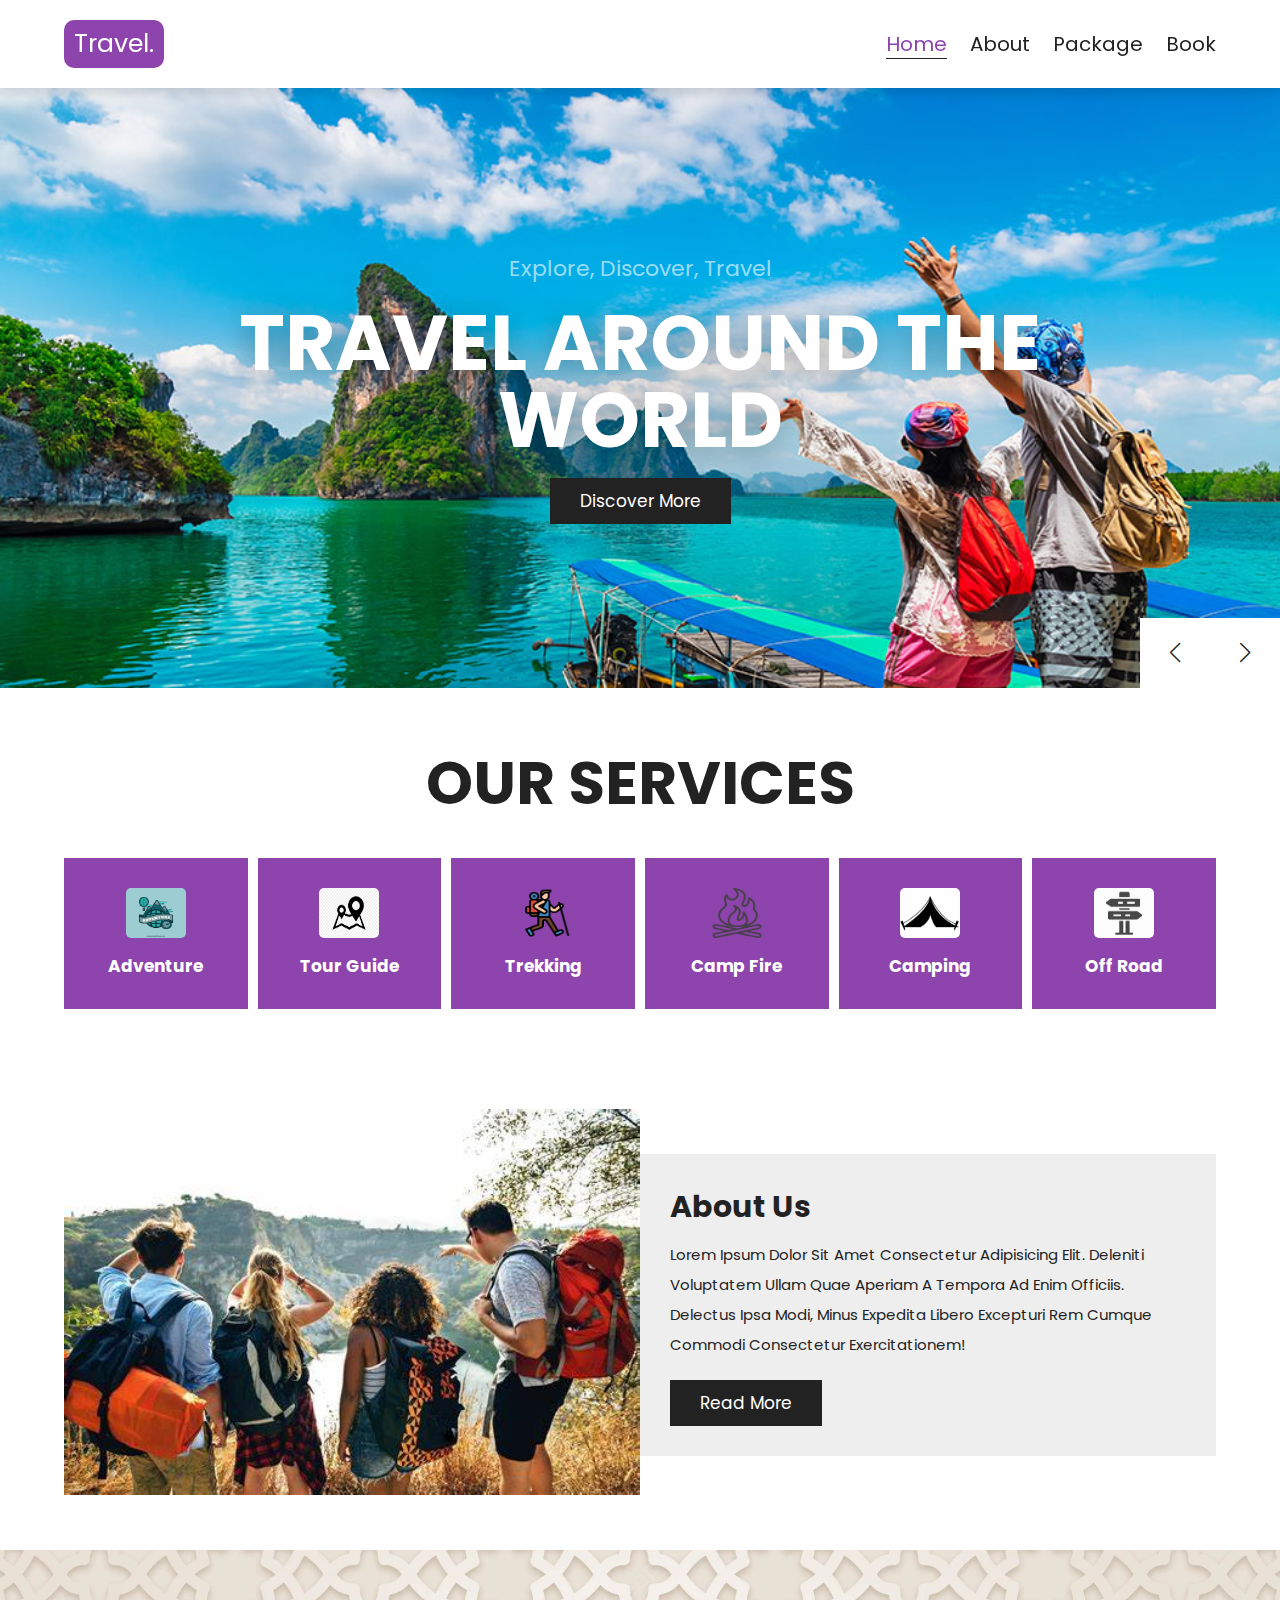
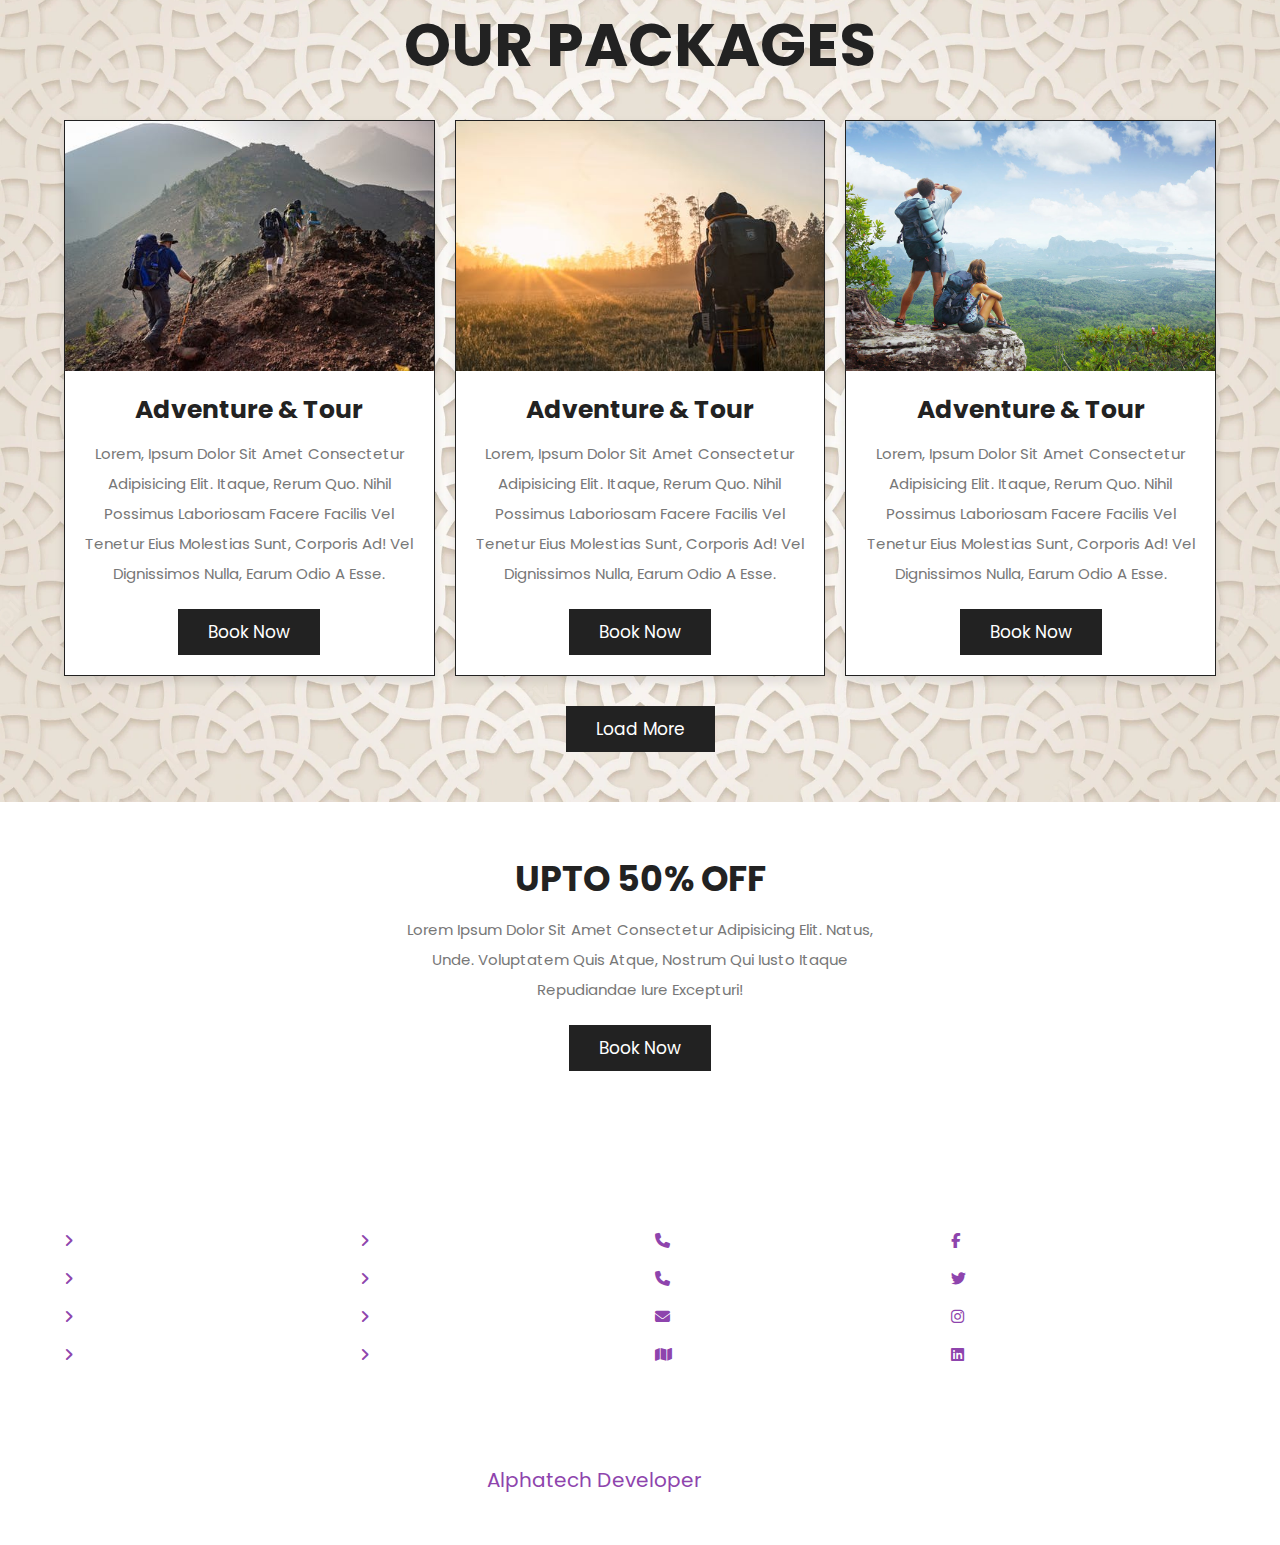
<file: index.html>
<!DOCTYPE html>
<html lang="en">
<head>
    <meta charset="UTF-8">
    <meta http-equiv="X-UA-Compatible" content="IE=edge">
    <meta name="viewport" content="width=device-width, initial-scale=1.0">
    <title>Home</title>

    <!-- font awesome cdn link -->

    <link rel="stylesheet" href="https://cdnjs.cloudflare.com/ajax/libs/font-awesome/6.2.0/css/all.min.css">

    <!-- custom css file link -->
    <link rel="stylesheet" href="style.css">

    <!-- swiper css link -->
    <link rel="stylesheet" href="https://cdn.jsdelivr.net/npm/swiper@8/swiper-bundle.min.css" />

</head>
<body>
    <!-- header section start -->

    <section class="header">
        <a href="index.html" class="logo">travel.</a>

        <nav class="navbar">
            <a href="index.html" class="point">home</a>
            <a href="about.html">about</a>
            <a href="package.html">package</a>
            <a href="book.html">book</a>
        </nav>

        <div id="menu-btn" class="fas fa-bars"></div>
    </section>

    <!-- header section end -->
<!-- home section starts -->


<section class="home">
    <div class="swiper home-slider">
        <div class="swiper-wrapper">
            <div class="swiper-slide slide" style="background: url(images/tworld.jpg) no-repeat">
                <div class="content">
                    <span>explore, discover, travel</span>
                    <h3>travel around the world</h3>
                    <a href="package.html" class="btn">discover more</a>
                </div>
            </div>
            <div class="swiper-slide slide" style="background: url(images/R4.jfif) no-repeat">
                <div class="content">
                    <span>explore, discover, travel</span>
                    <h3>discover the new places</h3>
                    <a href="package.html" class="btn">discover more</a>
                </div>
            </div>
            <div class="swiper-slide slide" style="background: url(images/makeworld3.jpg) no-repeat">
                <div class="content">
                    <span>explore, discover, travel</span>
                    <h3>make your tour worldwide</h3>
                    <a href="package.html" class="btn">discover more</a>
                </div>
            </div>
        </div>

        <div class="swiper-button-next"></div>
      <div class="swiper-button-prev"></div>
    </div>
</section>
<!-- home section ends -->

<!-- services section starts -->

<section class="services">

<h1 class="heading-title"> our services </h1>

<div class="box-container">
    <div class="box">
        <img src="images/adventure-icon.webp" alt="">
        <h3>adventure</h3>
    </div>
    <div class="box">
        <img src="images/R.png" alt="">
        <h3>tour guide</h3>
    </div>
    <div class="box">
        <img src="images/3489972.png" alt="">
        <h3>trekking</h3>
    </div>
    <div class="box">
        <img src="images/R1.png" alt="">
        <h3>camp fire</h3>
    </div>
    <div class="box">
        <img src="images/OIP1.jfif" alt="">
        <h3>camping</h3>
    </div>
    <div class="box">
        <img src="images/OIP.jfif" alt="">
        <h3>off road</h3>
    </div>
</div>
</section>

<!-- services section ends -->

<!-- home about section starts -->

<section class="home-about">
    <div class="image">
        <img src="images/OIP7.jfif" alt="">
    </div>
    <div class="content">
        <h3>About Us</h3>
        <p>Lorem ipsum dolor sit amet consectetur adipisicing elit. Deleniti voluptatem ullam quae aperiam a tempora ad enim officiis. Delectus ipsa modi, minus expedita libero excepturi rem cumque commodi consectetur exercitationem!</p>
        <a href="about.html" class="btn">read more</a>
    </div>
</section>


<!-- home about section ends -->


<!-- home packages section starts -->



<section class="home-packages">

    <h1 class="heading-title"> our packages </h1>

    <div class="box-container">

        <div class="box">
            <div class="image">
                <img src="images/R2.jfif" alt="">
            </div>
            <div class="content">
                <h3>adventure & tour</h3>
                <p>Lorem, ipsum dolor sit amet consectetur adipisicing elit. Itaque, rerum quo. Nihil possimus laboriosam facere facilis vel tenetur eius molestias sunt, corporis ad! Vel dignissimos nulla, earum odio a esse.</p>
                <a href="book.html" class="btn">book now</a>
            </div>
        </div>

        <div class="box">
            <div class="image">
                <img src="images/adv.jpeg" alt="">
            </div>
            <div class="content">
                <h3>adventure & tour</h3>
                <p>Lorem, ipsum dolor sit amet consectetur adipisicing elit. Itaque, rerum quo. Nihil possimus laboriosam facere facilis vel tenetur eius molestias sunt, corporis ad! Vel dignissimos nulla, earum odio a esse.</p>
                <a href="book.html" class="btn">book now</a>
            </div>
        </div>

        <div class="box">
            <div class="image">
                <img src="images/sky.jfif" alt="">
            </div>
            <div class="content">
                <h3>adventure & tour</h3>
                <p>Lorem, ipsum dolor sit amet consectetur adipisicing elit. Itaque, rerum quo. Nihil possimus laboriosam facere facilis vel tenetur eius molestias sunt, corporis ad! Vel dignissimos nulla, earum odio a esse.</p>
                <a href="book.html" class="btn">book now</a>
            </div>
        </div>
    </div>
    <div class="load-more"><a href="package.html" class="btn">load more</a></div>
</section>
<!-- home packages section ends -->

<!-- home offer section starts -->

<section class="home-offer">
    <div class="content">
        <h3>Upto 50% off</h3>
        <p>Lorem ipsum dolor sit amet consectetur adipisicing elit. Natus, unde. Voluptatem quis atque, nostrum qui iusto itaque repudiandae iure excepturi!</p>
        <a href="book.html" class="btn">book now</a>
    </div>
</section>
<!-- home offer section ends -->
















<!-- footer section start -->

    <section class="footer">
        <div class="box-container">
            <div class="box">
                    <h3>quick links</h3>
                <a href="index.html"> <i class="fas fa-angle-right"></i> home</a>
                <a href="about.html"> <i class="fas fa-angle-right"></i> about</a>
                <a href="package.html"> <i class="fas fa-angle-right"></i> package</a>
                <a href="book.html"> <i class="fas fa-angle-right"></i> book</a>
                </div>
                <div class="box">
                    <h3>extra links</h3>
                <a href="#"> <i class="fas fa-angle-right"></i> ask questions</a>
                <a href="#"> <i class="fas fa-angle-right"></i> about Us</a>
                <a href="#"> <i class="fas fa-angle-right"></i> privacy policy</a>
                <a href="#"> <i class="fas fa-angle-right"></i> terms of use</a>
                </div>
                <div class="box">
                <h3>contact info</h3>
                <a href="#"> <i class="fas fa-phone"></i> +234-704-846-6805</a>
                <a href="#"> <i class="fas fa-phone"></i> +234-816-351-5001</a>
                <a href="#"> <i class="fas fa-envelope"></i> imamzyat17@gmail.com</a>
                <a href="#"> <i class="fas fa-map"></i> 3, Alafia street, Badagry, Lagos state, Nigeria.</a>
                </div>
                <div class="box">
                <h3>follow Us</h3>
                <a href="#"> <i class="fab fa-facebook-f"></i> facebook</a>
                <a href="#"> <i class="fab fa-twitter"></i> twitter</a>
                <a href="#"> <i class="fab fa-instagram"></i> instagram</a>
                <a href="#"> <i class="fab fa-linkedin"></i> linkedin</a>
                </div>
            </div>
        </div>



    <div class="credit">
        created by <span>Alphatech Developer</span> | all rights reserved!
    </div>

    </section>

<!-- footer section end -->



<!-- swiper js link -->
<script src="https://cdn.jsdelivr.net/npm/swiper@8/swiper-bundle.min.js"></script>

<!-- custom js file link -->

<script src="script.js"></script>




</body>
</html>
</file>
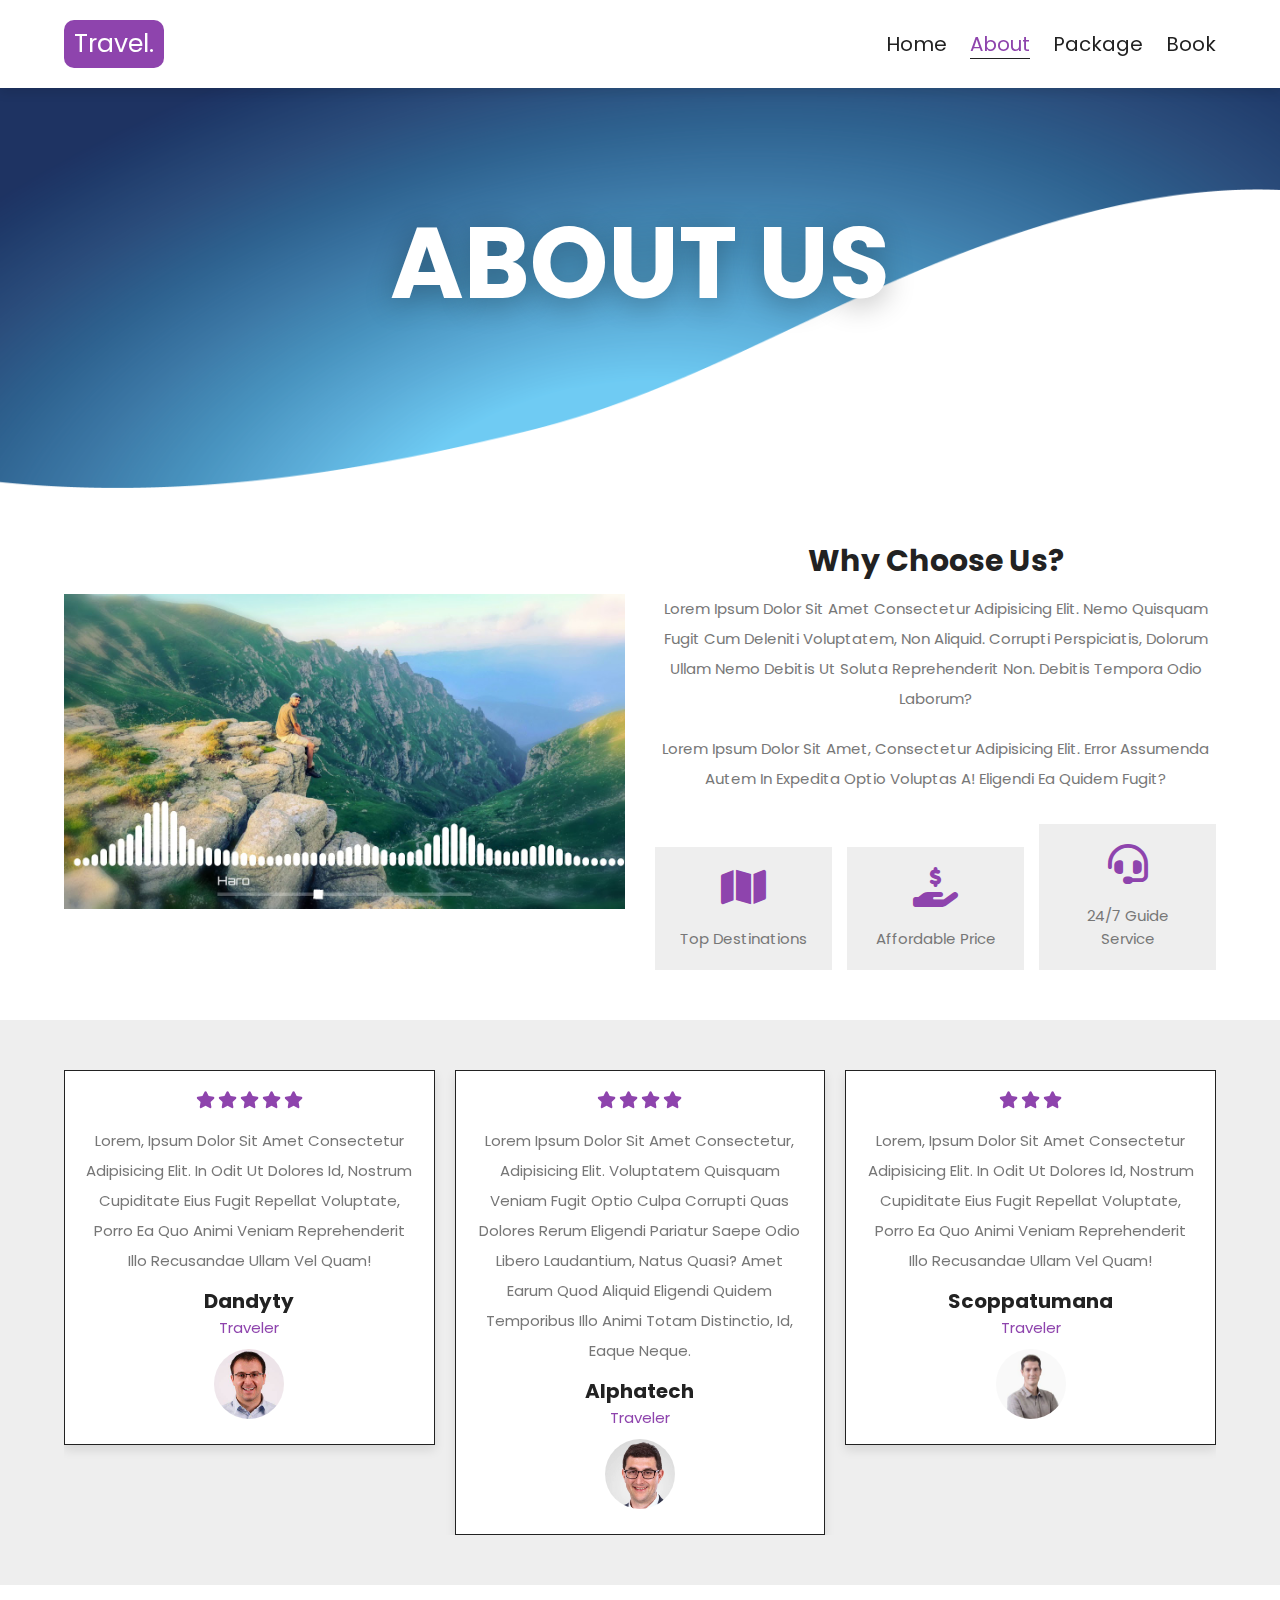
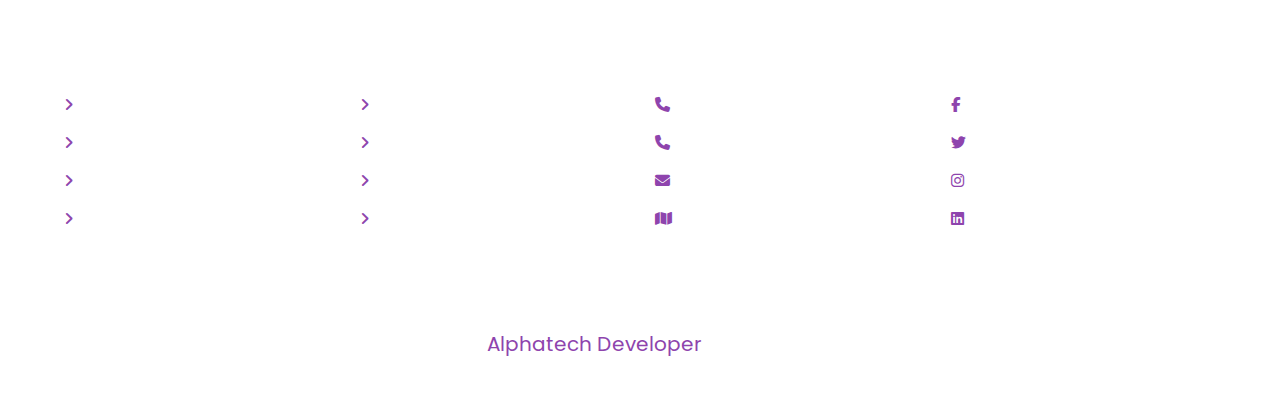
<file: about.html>
<!DOCTYPE html>
<html lang="en">
<head>
    <meta charset="UTF-8">
    <meta http-equiv="X-UA-Compatible" content="IE=edge">
    <meta name="viewport" content="width=device-width, initial-scale=1.0">
    <title>About</title>

    <!-- font awesome cdn link -->

    <link rel="stylesheet" href="https://cdnjs.cloudflare.com/ajax/libs/font-awesome/6.2.0/css/all.min.css">

    <!-- custom css file link -->
    <link rel="stylesheet" href="style.css">

    <!-- swiper css link -->
    <link rel="stylesheet" href="https://cdn.jsdelivr.net/npm/swiper@8/swiper-bundle.min.css" />
    <link rel="stylesheet" href="https://cdn.jsdelivr.net/npm/swiper/swiper-bundle.min.css"/>

</head>
<body>
    <!-- header section start -->

    <section class="header">
        <a href="index.html" class="logo">travel.</a>

        <nav class="navbar">
            <a href="index.html">home</a>
            <a href="about.html" class="point">about</a>
            <a href="package.html">package</a>
            <a href="book.html">book</a>
        </nav>

        <div id="menu-btn" class="fas fa-bars"></div>
    </section>

    <!-- header section end -->

    <div class="heading" style="background: url(images/heading-bg.png)" no-repeat">
        <h1>about Us</h1>
    </div>

<!-- about section starts -->

<section class="about">

<div class="image">
    <img src="images/maxresdefault.jpg" alt="">
</div>

<div class="content">
    <h3>why choose us?</h3>
    <p>Lorem ipsum dolor sit amet consectetur adipisicing elit. Nemo quisquam fugit cum deleniti voluptatem, non aliquid. Corrupti perspiciatis, dolorum ullam nemo debitis ut soluta reprehenderit non. Debitis tempora odio laborum?</p>
    <p>Lorem ipsum dolor sit amet, consectetur adipisicing elit. Error assumenda autem in expedita optio voluptas a! Eligendi ea quidem fugit?</p>
    <div class="icons-container">
        <div class="icons">
            <i class="fas fa-map"></i>
            <span>top destinations</span>
        </div>
        <div class="icons">
            <i class="fas fa-hand-holding-usd"></i>
            <span>affordable price</span>
        </div>
        <div class="icons">
            <i class="fas fa-headset"></i>
            <span>24/7 guide service</span>
        </div>
    </div>
</div>
</section>

<!-- about section ends -->

<!-- review section starts -->

<section class="reviews">
    <div class="swiper reviews-slider">
        <div class="swiper-wrapper">
            <div class="swiper-slide slide">
                <div class="stars">
                    <i class="fas fa-star"></i>
                    <i class="fas fa-star"></i>
                    <i class="fas fa-star"></i>
                    <i class="fas fa-star"></i>
                    <i class="fas fa-star"></i>
                </div>
                <p>Lorem, ipsum dolor sit amet consectetur adipisicing elit. In odit ut dolores id, nostrum cupiditate eius fugit repellat voluptate, porro ea quo animi veniam reprehenderit illo recusandae ullam vel quam!</p>
                <h3>Dandyty</h3>
                <span>traveler</span>
                <img src="images/OIP5.jfif" alt="">
            </div>

            <div class="swiper-slide slide">
                <div class="stars">
                    <i class="fas fa-star"></i>
                    <i class="fas fa-star"></i>
                    <i class="fas fa-star"></i>
                    <i class="fas fa-star"></i>
                </div>
                <p>Lorem ipsum dolor sit amet consectetur, adipisicing elit. Voluptatem quisquam veniam fugit optio culpa corrupti quas dolores rerum eligendi pariatur saepe odio libero laudantium, natus quasi? Amet earum quod aliquid eligendi quidem temporibus illo animi totam distinctio, id, eaque neque.</p>
                <h3>Alphatech</h3>
                <span>traveler</span>
                <img src="images/OIP6.jfif" alt="">
            </div>

            <div class="swiper-slide slide">
                <div class="stars">
                    <i class="fas fa-star"></i>
                    <i class="fas fa-star"></i>
                    <i class="fas fa-star"></i>
                </div>
                <p>Lorem, ipsum dolor sit amet consectetur adipisicing elit. In odit ut dolores id, nostrum cupiditate eius fugit repellat voluptate, porro ea quo animi veniam reprehenderit illo recusandae ullam vel quam!</p>
                <h3>Scoppatumana</h3>
                <span>traveler</span>
                <img src="images/OIP4.jfif" alt="">
            </div>

            <div class="swiper-slide slide">
                <div class="stars">
                    <i class="fas fa-star"></i>
                    <i class="fas fa-star"></i>
                    <i class="fas fa-star"></i>
                    <i class="fas fa-star"></i>
                    <i class="fas fa-star"></i>
                </div>
                <p>Lorem ipsum dolor sit amet consectetur adipisicing elit. Veritatis omnis voluptatibus cum quibusdam harum itaque consequuntur libero velit autem excepturi?</p>
                <h3>Pepels</h3>
                <span>traveler</span>
                <img src="images/RP.png" alt="">
            </div>

            <div class="swiper-slide slide">
                <div class="stars">
                    <i class="fas fa-star"></i>
                    <i class="fas fa-star"></i>
                    <i class="fas fa-star"></i>
                    <i class="fas fa-star"></i>
                </div>
                <p>Lorem, ipsum dolor sit amet consectetur adipisicing elit. In odit ut dolores id, nostrum cupiditate eius fugit repellat voluptate, porro ea quo animi veniam reprehenderit illo recusandae ullam vel quam!</p>
                <h3>TOOBAHD</h3>
                <span>traveler</span>
                <img src="images/RS.jpg" alt="">
            </div>

            <div class="swiper-slide slide">
                <div class="stars">
                    <i class="fas fa-star"></i>
                    <i class="fas fa-star"></i>
                    <i class="fas fa-star"></i>
                    <i class="fas fa-star"></i>
                </div>
                <p>Lorem ipsum dolor sit amet consectetur adipisicing elit. Inventore rem similique ea quidem excepturi, cumque veritatis neque necessitatibus debitis nobis?</p>
                <h3>Bhieniy</h3>
                <span>traveler</span>
                <img src="images/R9.jfif" alt="">
            </div>
        </div>
    </div>
</section>

<!-- review section ends -->

















<!-- footer section start -->

    <section class="footer">
        <div class="box-container">
            <div class="box">
                    <h3>quick links</h3>
                <a href="index.html"> <i class="fas fa-angle-right"></i> home</a>
                <a href="about.html"> <i class="fas fa-angle-right"></i> about</a>
                <a href="package.html"> <i class="fas fa-angle-right"></i> package</a>
                <a href="book.html"> <i class="fas fa-angle-right"></i> book</a>
                </div>
                <div class="box">
                    <h3>extra links</h3>
                <a href="#"> <i class="fas fa-angle-right"></i> ask questions</a>
                <a href="#"> <i class="fas fa-angle-right"></i> about Us</a>
                <a href="#"> <i class="fas fa-angle-right"></i> privacy policy</a>
                <a href="#"> <i class="fas fa-angle-right"></i> terms of use</a>
                </div>
                <div class="box">
                <h3>contact info</h3>
                <a href="#"> <i class="fas fa-phone"></i> +234-704-846-6805</a>
                <a href="#"> <i class="fas fa-phone"></i> +234-816-351-5001</a>
                <a href="#"> <i class="fas fa-envelope"></i> imamzyat17@gmail.com</a>
                <a href="#"> <i class="fas fa-map"></i> 3, Alafia street, Badagry, Lagos state, Nigeria.</a>
                </div>
                <div class="box">
                <h3>follow Us</h3>
                <a href="#"> <i class="fab fa-facebook-f"></i> facebook</a>
                <a href="#"> <i class="fab fa-twitter"></i> twitter</a>
                <a href="#"> <i class="fab fa-instagram"></i> instagram</a>
                <a href="#"> <i class="fab fa-linkedin"></i> linkedin</a>
                </div>
            </div>
        </div>



    <div class="credit">
        created by <span>Alphatech Developer</span> | all rights reserved!
    </div>

    </section>

<!-- footer section end -->



<!-- swiper js link -->
<script src="https://cdn.jsdelivr.net/npm/swiper@8/swiper-bundle.min.js"></script>

<!-- custom js file link -->

<script src="script.js"></script>




</body>
</html>
</file>
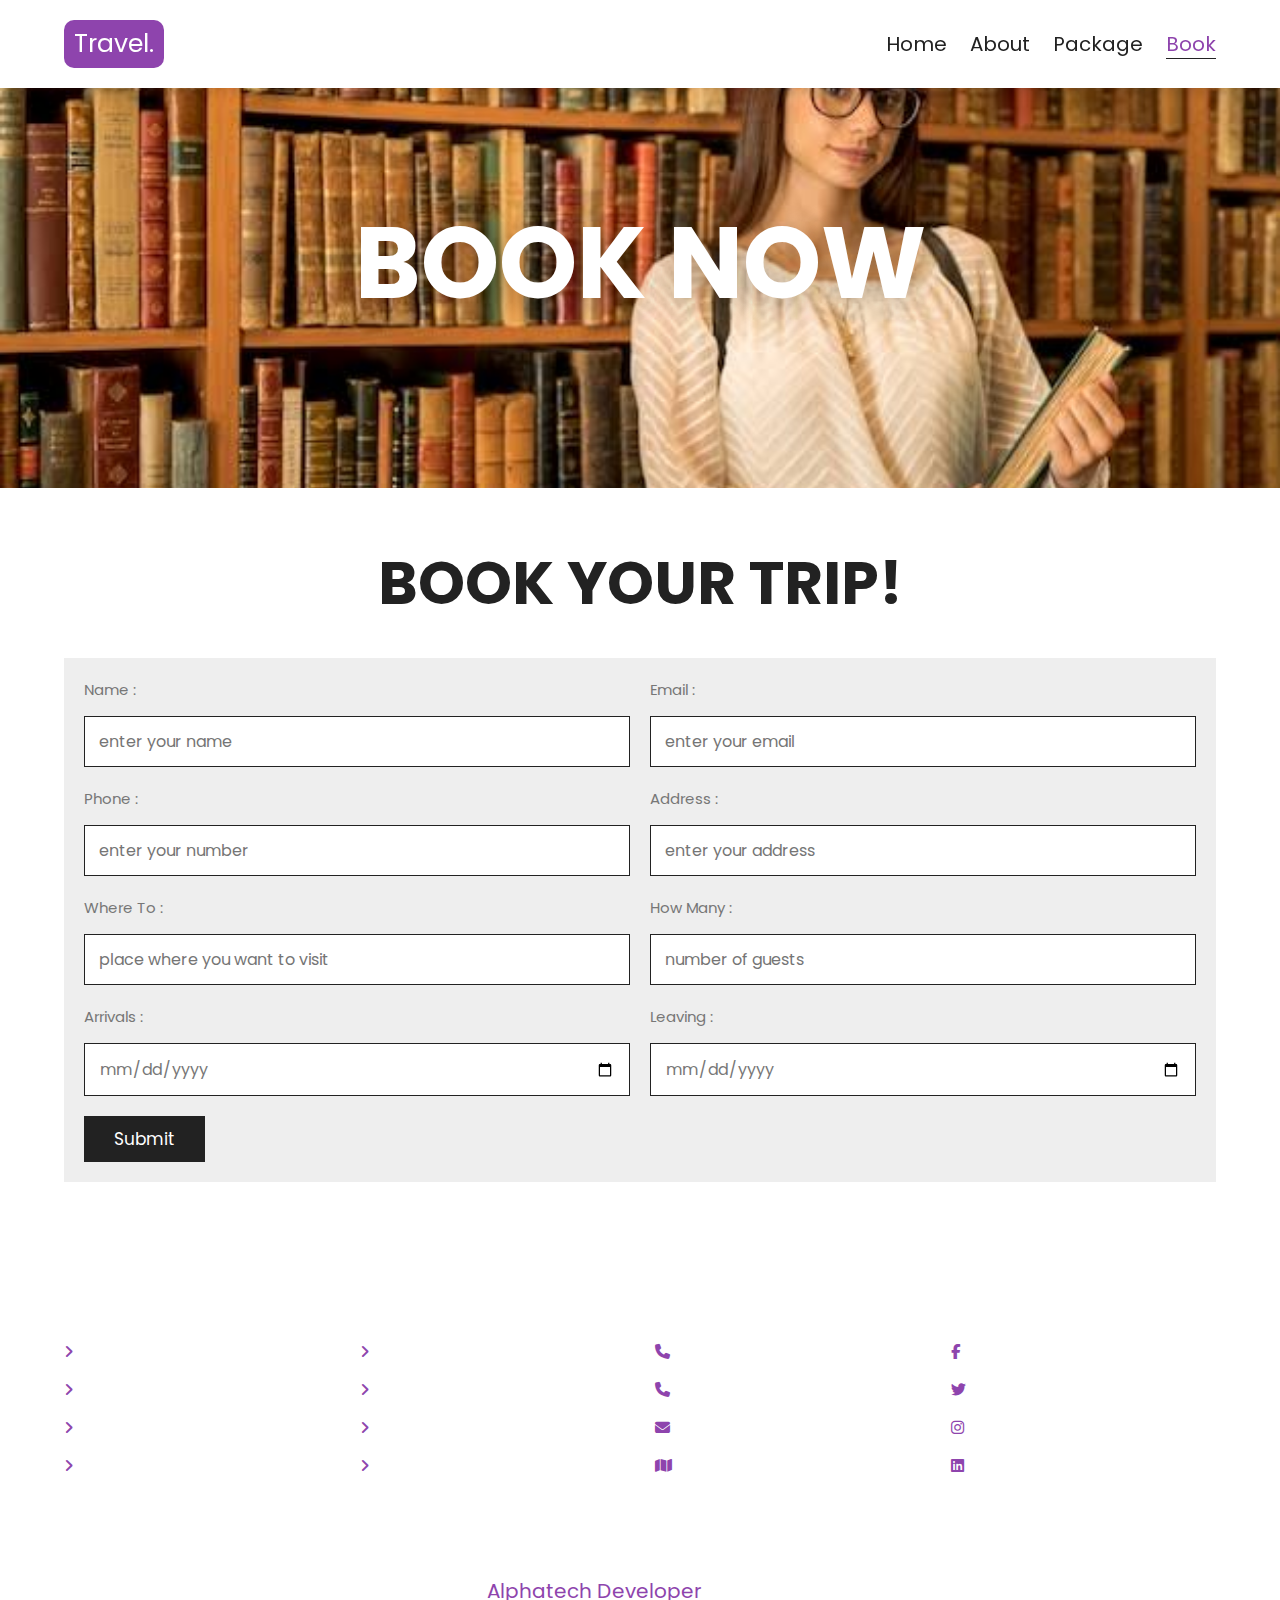
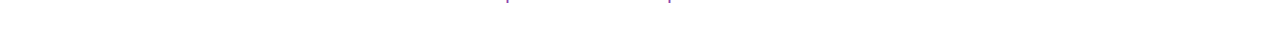
<file: book.html>
<!DOCTYPE html>
<html lang="en">
<head>
    <meta charset="UTF-8">
    <meta http-equiv="X-UA-Compatible" content="IE=edge">
    <meta name="viewport" content="width=device-width, initial-scale=1.0">
    <title>Book</title>

    <!-- font awesome cdn link -->

    <link rel="stylesheet" href="https://cdnjs.cloudflare.com/ajax/libs/font-awesome/6.2.0/css/all.min.css">

    <!-- custom css file link -->
    <link rel="stylesheet" href="style.css">

    <!-- swiper css link -->
    <link
  rel="stylesheet" href="https://cdn.jsdelivr.net/npm/swiper@8/swiper-bundle.min.css" />

</head>
<body>
    <!-- header section start -->

    <section class="header">
        <a href="index.html" class="logo">travel.</a>

        <nav class="navbar">
            <a href="index.html">home</a>
            <a href="about.html">about</a>
            <a href="package.html">package</a>
            <a href="book.html" class="point">book</a>
        </nav>

        <div id="menu-btn" class="fas fa-bars"></div>
    </section>

    <!-- header section end -->

    <div class="heading" style="background: url(images/fati.jpg) no-repeat">
        <h1>book now</h1>
    </div>

<!-- booking session starts -->

<section class="booking">

<h1 class="heading-title">book your trip!</h1>

<form action="" class="book-form">

<div class="flex">
    <div class="inputBox">
        <span>name :</span>
        <input type="text" placeholder="enter your name">
    </div>

    <div class="inputBox">
        <span>email :</span>
        <input type="email" placeholder="enter your email">
    </div>

    <div class="inputBox">
        <span>phone :</span>
        <input type="number" placeholder="enter your number">
    </div>

    <div class="inputBox">
        <span>address :</span>
        <input type="text" placeholder="enter your address">
    </div>

    <div class="inputBox">
        <span>where to :</span>
        <input type="text" placeholder="place where you want to visit">
    </div>

    <div class="inputBox">
        <span>how many :</span>
        <input type="number" placeholder="number of guests">
    </div>

    <div class="inputBox">
        <span>arrivals :</span>
        <input type="date">
    </div>

    <div class="inputBox">
        <span>leaving :</span>
        <input type="date">
    </div>
</div>

<button type="button" class="btn" onclick="openPopup()">submit</button>
</form>

    <div class="popup" id="popup">
        <img src="images/tick.webp" alt="tick">
        <h1>Thank you!</h1>
        <p>Your booking has been successfully submitted. Thanks!</p>
        <button type="button" onclick="closePopup()">OK</button>
    </div>
</section>
<!-- booking session ends -->



















<!-- footer section start -->

    <section class="footer">
        <div class="box-container">
            <div class="box">
                    <h3>quick links</h3>
                <a href="index.html"> <i class="fas fa-angle-right"></i> home</a>
                <a href="about.html"> <i class="fas fa-angle-right"></i> about</a>
                <a href="package.html"> <i class="fas fa-angle-right"></i> package</a>
                <a href="book.html"> <i class="fas fa-angle-right"></i> book</a>
                </div>
                <div class="box">
                    <h3>extra links</h3>
                <a href="#"> <i class="fas fa-angle-right"></i> ask questions</a>
                <a href="#"> <i class="fas fa-angle-right"></i> about Us</a>
                <a href="#"> <i class="fas fa-angle-right"></i> privacy policy</a>
                <a href="#"> <i class="fas fa-angle-right"></i> terms of use</a>
                </div>
                <div class="box">
                <h3>contact info</h3>
                <a href="#"> <i class="fas fa-phone"></i> +234-704-846-6805</a>
                <a href="#"> <i class="fas fa-phone"></i> +234-816-351-5001</a>
                <a href="#"> <i class="fas fa-envelope"></i> imamzyat17@gmail.com</a>
                <a href="#"> <i class="fas fa-map"></i> 3, Alafia street, Badagry, Lagos state, Nigeria.</a>
                </div>
                <div class="box">
                <h3>follow Us</h3>
                <a href="#"> <i class="fab fa-facebook-f"></i> facebook</a>
                <a href="#"> <i class="fab fa-twitter"></i> twitter</a>
                <a href="#"> <i class="fab fa-instagram"></i> instagram</a>
                <a href="#"> <i class="fab fa-linkedin"></i> linkedin</a>
                </div>
            </div>
        </div>



    <div class="credit">
        created by <span>Alphatech Developer</span> | all rights reserved!
    </div>

    </section>

<!-- footer section end -->



<!-- swiper js link -->
<script src="https://cdn.jsdelivr.net/npm/swiper@8/swiper-bundle.min.js"></script>

<!-- custom js file link -->

<script>


let menu = document.querySelector('#menu-btn');
let navbar = document.querySelector('.header .navbar');

menu.onclick = () =>{
    menu.classList.toggle('fa-times');
    navbar.classList.toggle('active');
};
window.onscroll = () =>{
    menu.classList.remove('fa-times');
    navbar.classList.remove('active');
};


let popup = document.getElementById("popup");

function openPopup(){
  popup.classList.add("open-popup");
}
function closePopup(){
  popup.classList.remove("open-popup");
}

</script>




</body>
</html>
</file>
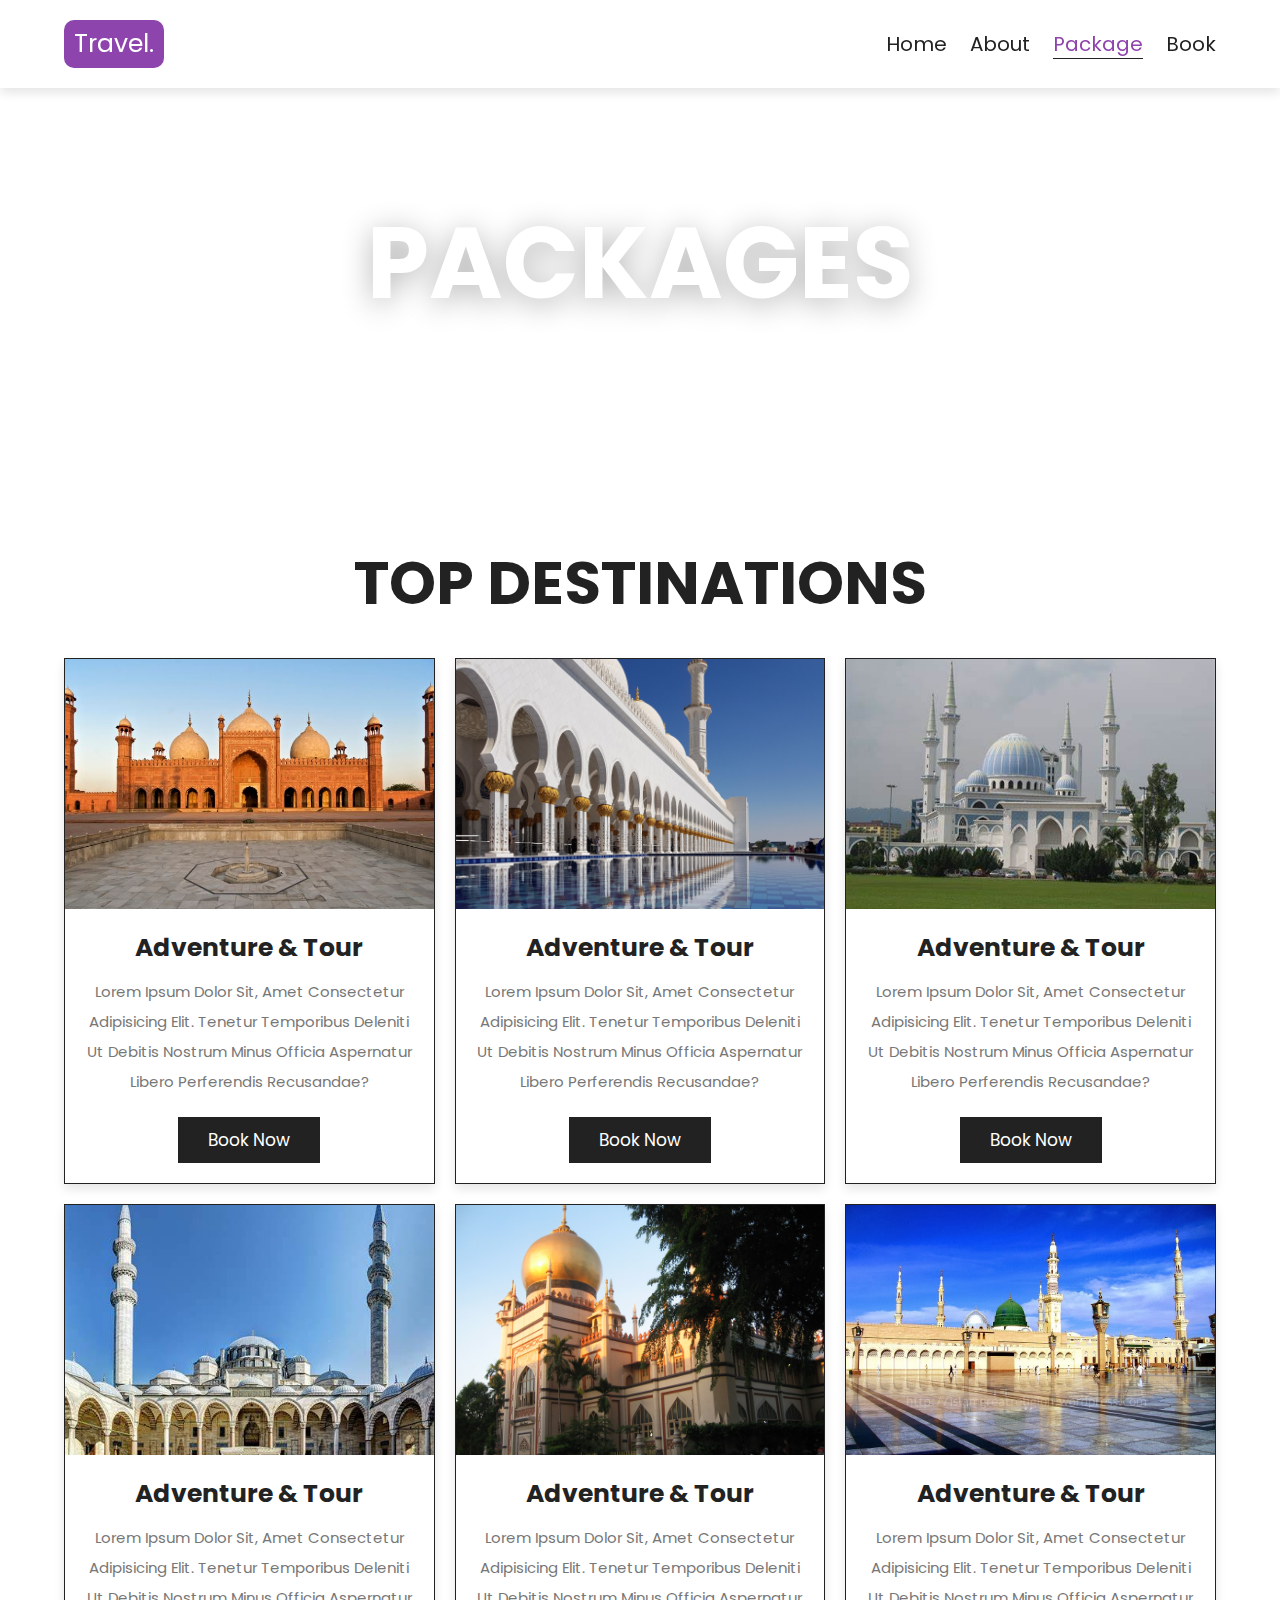
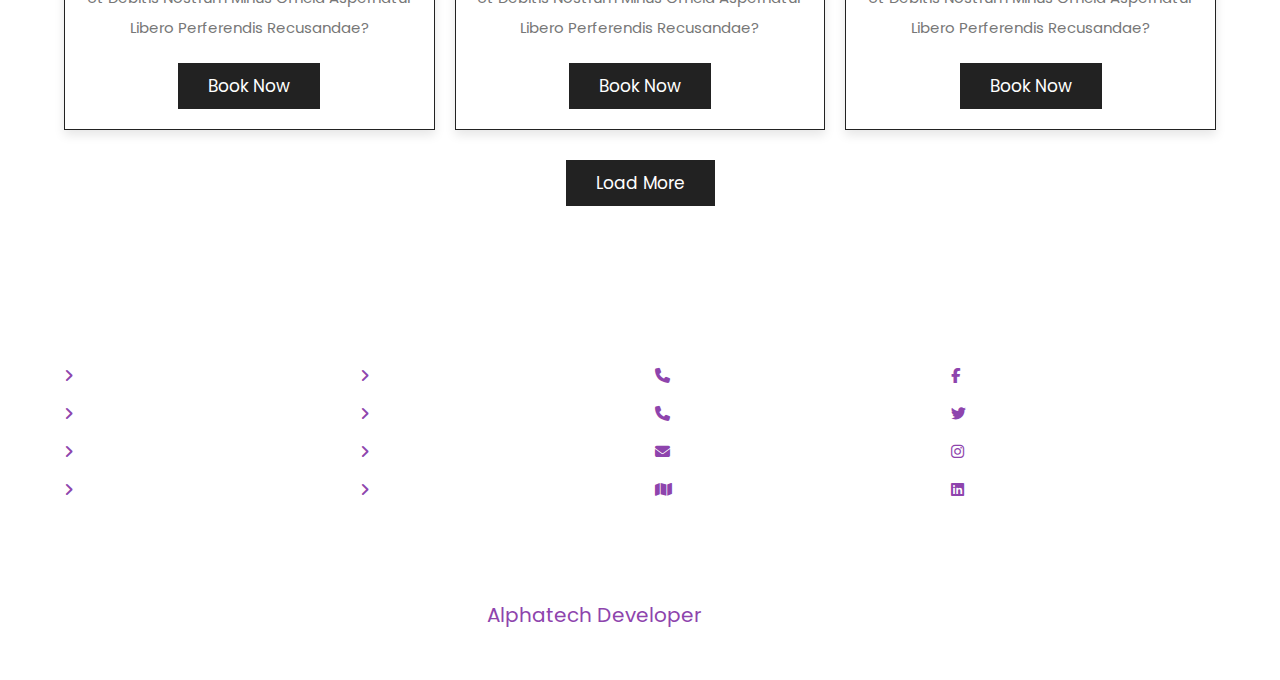
<file: package.html>
<!DOCTYPE html>
<html lang="en">
<head>
    <meta charset="UTF-8">
    <meta http-equiv="X-UA-Compatible" content="IE=edge">
    <meta name="viewport" content="width=device-width, initial-scale=1.0">
    <title>Packages</title>

    <!-- font awesome cdn link -->

    <link rel="stylesheet" href="https://cdnjs.cloudflare.com/ajax/libs/font-awesome/6.2.0/css/all.min.css">

    <!-- custom css file link -->
    <link rel="stylesheet" href="style.css">

    <!-- swiper css link -->
    <link
  rel="stylesheet" href="https://cdn.jsdelivr.net/npm/swiper@8/swiper-bundle.min.css" />

</head>
<body>
    <!-- header section start -->

    <section class="header">
        <a href="index.html" class="logo">travel.</a>

        <nav class="navbar">
            <a href="index.html">home</a>
            <a href="about.html">about</a>
            <a href="package.html" class="point">package</a>
            <a href="book.html">book</a>
        </nav>

        <div id="menu-btn" class="fas fa-bars"></div>
    </section>

    <!-- header section end -->

    <!-- <div class="heading" style="background: url(images/OIP7.jfif)" no-repeat">
        <h1>packages</h1>
    </div> -->
    <div class="heading" style="background: url(https://www.tatacapital.com/blog/wp-content/uploads/2019/12/most-beautiful-places-in-the-world-banner.jpg)" no-repeat">
        <h1>packages</h1>
    </div>

    <!-- packages session starts -->

    <section class="packages">
    <h1 class="heading-title">top destinations</h1>

    <div class="box-container">
        <div class="box">
            <div class="image">
                <img src="images/mosque1.jpg" alt="1">
            </div>
            <div class="content">
                <h3>adventure & tour</h3>
                <p>Lorem ipsum dolor sit, amet consectetur adipisicing elit. Tenetur temporibus deleniti ut debitis nostrum minus officia aspernatur libero perferendis recusandae?</p>
                <a href="book.html" class="btn">book now</a>
            </div>
        </div>

        <div class="box">
            <div class="image">
                <img src="images/mosque2.jpg" alt="2">
            </div>
            <div class="content">
                <h3>adventure & tour</h3>
                <p>Lorem ipsum dolor sit, amet consectetur adipisicing elit. Tenetur temporibus deleniti ut debitis nostrum minus officia aspernatur libero perferendis recusandae?</p>
                <a href="book.html" class="btn">book now</a>
            </div>
        </div>

        <div class="box">
            <div class="image">
                <img src="images/mosque3.jpg" alt="3">
            </div>
            <div class="content">
                <h3>adventure & tour</h3>
                <p>Lorem ipsum dolor sit, amet consectetur adipisicing elit. Tenetur temporibus deleniti ut debitis nostrum minus officia aspernatur libero perferendis recusandae?</p>
                <a href="book.html" class="btn">book now</a>
            </div>
        </div>

        <div class="box">
            <div class="image">
                <img src="images/mosque4.jpg" alt="4">
            </div>
            <div class="content">
                <h3>adventure & tour</h3>
                <p>Lorem ipsum dolor sit, amet consectetur adipisicing elit. Tenetur temporibus deleniti ut debitis nostrum minus officia aspernatur libero perferendis recusandae?</p>
                <a href="book.html" class="btn">book now</a>
            </div>
        </div>

        <div class="box">
            <div class="image">
                <img src="images/mosque5.jpg" alt="5">
            </div>
            <div class="content">
                <h3>adventure & tour</h3>
                <p>Lorem ipsum dolor sit, amet consectetur adipisicing elit. Tenetur temporibus deleniti ut debitis nostrum minus officia aspernatur libero perferendis recusandae?</p>
                <a href="book.html" class="btn">book now</a>
            </div>
        </div>

        <div class="box">
            <div class="image">
                <img src="images/mosque6.jpg" alt="6">
            </div>
            <div class="content">
                <h3>adventure & tour</h3>
                <p>Lorem ipsum dolor sit, amet consectetur adipisicing elit. Tenetur temporibus deleniti ut debitis nostrum minus officia aspernatur libero perferendis recusandae?</p>
                <a href="book.html" class="btn">book now</a>
            </div>
        </div>

        <div class="box">
            <div class="image">
                <img src="images/mosque7.jpg" alt="7">
            </div>
            <div class="content">
                <h3>adventure & tour</h3>
                <p>Lorem ipsum dolor sit, amet consectetur adipisicing elit. Tenetur temporibus deleniti ut debitis nostrum minus officia aspernatur libero perferendis recusandae?</p>
                <a href="book.html" class="btn">book now</a>
            </div>
        </div>

        <div class="box">
            <div class="image">
                <img src="images/mosque8.jpg" alt="8">
            </div>
            <div class="content">
                <h3>adventure & tour</h3>
                <p>Lorem ipsum dolor sit, amet consectetur adipisicing elit. Tenetur temporibus deleniti ut debitis nostrum minus officia aspernatur libero perferendis recusandae?</p>
                <a href="book.html" class="btn">book now</a>
            </div>
        </div>

        <div class="box">
            <div class="image">
                <img src="images/mosque9.jpg" alt="9">
            </div>
            <div class="content">
                <h3>adventure & tour</h3>
                <p>Lorem ipsum dolor sit, amet consectetur adipisicing elit. Tenetur temporibus deleniti ut debitis nostrum minus officia aspernatur libero perferendis recusandae?</p>
                <a href="book.html" class="btn">book now</a>
            </div>
        </div>

        <div class="box">
            <div class="image">
                <img src="images/mosque10.jpg" alt="10">
            </div>
            <div class="content">
                <h3>adventure & tour</h3>
                <p>Lorem ipsum dolor sit, amet consectetur adipisicing elit. Tenetur temporibus deleniti ut debitis nostrum minus officia aspernatur libero perferendis recusandae?</p>
                <a href="book.html" class="btn">book now</a>
            </div>
        </div>

        <div class="box">
            <div class="image">
                <img src="images/mosque11.jpg" alt="11">
            </div>
            <div class="content">
                <h3>adventure & tour</h3>
                <p>Lorem ipsum dolor sit, amet consectetur adipisicing elit. Tenetur temporibus deleniti ut debitis nostrum minus officia aspernatur libero perferendis recusandae?</p>
                <a href="book.html" class="btn">book now</a>
            </div>
        </div>

        <div class="box">
            <div class="image">
                <img src="images/mosque12.jpg" alt="12">
            </div>
            <div class="content">
                <h3>adventure & tour</h3>
                <p>Lorem ipsum dolor sit, amet consectetur adipisicing elit. Tenetur temporibus deleniti ut debitis nostrum minus officia aspernatur libero perferendis recusandae?</p>
                <a href="book.html" class="btn">book now</a>
            </div>
        </div>
    </div>

    <div class="load-more"><span class="btn">load more</span></div>
    </section>
    <!-- packages session ends -->




















<!-- footer section start -->

    <section class="footer">
        <div class="box-container">
            <div class="box">
                    <h3>quick links</h3>
                <a href="index.html"> <i class="fas fa-angle-right"></i> home</a>
                <a href="about.html"> <i class="fas fa-angle-right"></i> about</a>
                <a href="package.html"> <i class="fas fa-angle-right"></i> package</a>
                <a href="book.html"> <i class="fas fa-angle-right"></i> book</a>
                </div>
                <div class="box">
                    <h3>extra links</h3>
                <a href="#"> <i class="fas fa-angle-right"></i> ask questions</a>
                <a href="#"> <i class="fas fa-angle-right"></i> about Us</a>
                <a href="#"> <i class="fas fa-angle-right"></i> privacy policy</a>
                <a href="#"> <i class="fas fa-angle-right"></i> terms of use</a>
                </div>
                <div class="box">
                <h3>contact info</h3>
                <a href="#"> <i class="fas fa-phone"></i> +234-704-846-6805</a>
                <a href="#"> <i class="fas fa-phone"></i> +234-816-351-5001</a>
                <a href="#"> <i class="fas fa-envelope"></i> imamzyat17@gmail.com</a>
                <a href="#"> <i class="fas fa-map"></i> 3, Alafia street, Badagry, Lagos state, Nigeria.</a>
                </div>
                <div class="box">
                <h3>follow Us</h3>
                <a href="#"> <i class="fab fa-facebook-f"></i> facebook</a>
                <a href="#"> <i class="fab fa-twitter"></i> twitter</a>
                <a href="#"> <i class="fab fa-instagram"></i> instagram</a>
                <a href="#"> <i class="fab fa-linkedin"></i> linkedin</a>
                </div>
            </div>
        </div>



    <div class="credit">
        created by <span>Alphatech Developer</span> | all rights reserved!
    </div>

    </section>

<!-- footer section end -->



<!-- swiper js link -->
<script src="https://cdn.jsdelivr.net/npm/swiper@8/swiper-bundle.min.js"></script>

<!-- custom js file link -->

<script src="script.js"></script>




</body>
</html>
</file>
<file: style.css>
@import url('https://fonts.googleapis.com/css2?family=Poppins:wght@100;200;300;400;500;600;700;800;900&display=swap');
:root{
    --main-color: #8e44ad;
    --black: #222;
    --white: #fff;
    --light-black: #777;
    --light-white: #fff9;
    --dark-bg: rgba(0,0,0, .7);
    --light-bg: #eee;
    --border: .1rem solid var(--black);
    --box-shadow: 0 .5rem 1rem rgba(0,0,0,.1);
    --text-shadow: 0 .5rem 3rem rgba(0,0,0, .3);
}
*{
    margin: 0;
    padding: 0;
    box-sizing: border-box;
    font-family: 'Poppins', sans-serif;
    transition: .2s;
    text-decoration: none; 
    outline: none;
    border: none;
    text-transform: capitalize;
 }

 html{
    font-size: 62.5%;
    overflow-x: hidden;
 }
 html::-webkit-scrollbar{
    width: 1rem;
 }
 html::-webkit-scrollbar-track{
    background: var(--white);
 }
 html::-webkit-scrollbar-thumb{
    background: var(--main-color);
 }

 
 section{
    padding: 5rem 5%;
   }

@keyframes fadeIn {
   0%{
      transform: scale(0);
      opacity: 0;
   }
}
/* about session */
.heading{
   background-size: cover !important;
   background-position: center !important;
   padding-top: 10rem;
   padding-bottom: 15rem;
   display: flex;
   align-items: center;
   justify-content: center;
}
.heading h1{
   font-size: 10rem;
   text-transform: uppercase;
   color: var(--white);
   text-shadow: var(--text-shadow);
}

.btn{
   display: inline-block;
   background: var(--black);
   margin-top: 1rem;
   color: var(--white);
   font-size: 1.7rem;
   padding: 1rem 3rem;
   cursor: pointer;
}

.btn:hover{
   background: var(--main-color);
}
   .heading-title{
      text-align: center;
      margin-bottom: 3rem;
      font-size: 6rem;
      text-transform: uppercase;
      color: var(--black);
   }
   .header{
    position: sticky;
    top: 0;
    left: 0;
    right: 0;
    z-index: 1000;
    background-color: var(--white);
    display: flex;
    padding-top: 2rem;
    padding-bottom: 2rem;
    box-shadow: var(--box-shadow);
    align-items: center;
    justify-content: space-between;
 }

 .header .logo{
    font-size: 2.5rem;
    color: var(--white);
    background: var(--main-color);
    padding: .5rem 1rem;
    border-radius: 10px;
 }
 .header .navbar a{
    font-size: 2rem;
    margin-left: 2rem;
    color: var(--black);
 }

 .header .navbar .point{
   color: var(--main-color);
   border-bottom: var(--border);
 }

 .header .navbar a:hover{
    color: var(--main-color);
 }

 #menu-btn{
    font-size: 2.5rem;
    cursor: pointer;
    color: var(--black);
    display: none;
 }

.home{
   padding: 0;
}
.home .slide{
   text-align: center;
   padding: 2rem;
   display: flex;
   align-items: center;
   justify-content: center;
   background-size: cover !important;
   background-position: center !important;
   min-height: 60rem;
}
.home .slide .content{
   width: 85rem;
   display: none;
}

.home .swiper-slide-active .content{
   display: inline-block;
}
.home .slide .content span{
   display: block;
   font-size: 2.2rem;
   color: var(--light-white);
   padding-bottom: 1rem;
   animation: fadeIn .2s linear backwards .2s;
}
.home .slide .content h3{
   font-size: 6vw;
   color: var(--white);
   text-transform: uppercase;
   line-height: 1;
   text-shadow: var(--text-shadow);
   padding: 1rem 0;
   animation: fadeIn .2s linear backwards .4s;
}
.home .slide .content .btn{
   animation: fadeIn .2s linear backwards .6s;
}

.home .swiper-button-next, .home .swiper-button-prev{
   top: inherit;
   left: inherit;
   bottom: 0;
   right: 0;
   height: 7rem;
   width: 7rem;
   background: var(--white);
   color: var(--black);
}
.home .swiper-button-next:hover, .home .swiper-button-prev:hover{
   background: var(--main-color);
   color: var(--white);
}
.home .swiper-button-next::after, .home .swiper-button-prev::after{
   font-size: 2rem;
}
.home .swiper-button-prev{
   right: 7rem;
}




















 /* services section */
 .services .box-container{
   display: grid;
   grid-template-columns: repeat(auto-fit, minmax(16rem, 1fr));
   gap: 1rem;
 }
 .services .box-container .box img{
   width: 60px;
   height: 50px;
   /* background: var(--main-color); */
   border-radius: 5px;
 }
 .services .box-container .box{
   padding: 3rem 2rem;
   text-align: center;
   background: var(--main-color);
   cursor: pointer;
 }
 .services .box-container .box:hover{
   background: var(--black);
 }
 .services .box-container .box h3{
   color: var(--white);
   font-size: 1.7rem;
   padding-top: 1rem;
 }

 /* home-about session */
 .home-about{
   display: flex;
   align-items: center;
   flex-wrap: wrap;
 }
 .home-about .image{
   flex: 1 1 41rem;
 }
 .home-about .image img{
   width: 100%;
 }
 .home-about .content{
   flex: 1 1 41rem;
   padding: 3rem;
   background: var(--light-bg);
 }
 .home-about .content h3{
   font-size: 3rem;
   color: var(--black);
 }
 .home-about .content p{
   font-size: 1.5rem;
   padding: 1rem 0;
   line-height: 2;
   color: var(--black);
 }

 /* home packages */
 .home-packages{
   /* background: var(--light-bg); */
   background: url(images/bg3.webp) no-repeat;
   background-size: cover;
   /* background-position: center; */
 }

.home-packages .box-container{
   display: grid;
   grid-template-columns: repeat(auto-fit, minmax(30rem, 1fr));
   gap: 2rem;
}
.home-packages .box-container .box{
   border: var(--border);
   box-shadow: var(--box-shadow);
   background: var(--white);
}

.home-packages .box-container .box .image{
   height: 25rem;
   overflow: hidden;
}
.home-packages .box-container .box .image img{
   height: 100%;
   width: 100%;
   object-fit: cover;
   transition: .2s linear;
}
.home-packages .box-container .box .content{
   padding: 2rem;
   text-align: center;
}
.home-packages .box-container .box .content h3{
   font-size: 2.5rem;
   color: var(--black);
}
.home-packages .box-container .box .content p{
   font-size: 1.5rem;
   color: var(--light-black);
   line-height: 2;
   padding: 1rem 0;
}
.home-packages .load-more{
   text-align: center;
   margin-top: 2rem;
}

/* home-offer session */
.home-offer{
   text-align: center;
}
.home-offer .content{
   max-width: 50rem;
   margin: 0 auto;
}
.home-offer .content h3{
   font-size: 3.5rem;
   text-transform: uppercase;
   color: var(--black);
}
.home-offer .content p{
   font-size: 1.5rem;
   color: var(--light-black);
   line-height: 2;
   padding: 1rem 0;
}

/* about session */
.about{
   display: flex;
   align-items: center;
   flex-wrap: wrap;
   gap: 3rem;
}
.about .image{
   flex: 1 1 41rem;
}
.about .image img{
   width: 100%;
}
.about .content{
   flex: 1 1 41rem;
   text-align: center;
}
.about .content h3{
   font-size: 3rem;
   color: var(--black);
}
.about .content p{
   font-size: 1.5rem;
   color: var(--light-black);
   line-height: 2;
   padding: 1rem 0;
}
.about .content .icons-container{
   margin-top: 2rem;
   display: flex;
   flex-wrap: wrap;
   gap: 1.5rem;
   align-items: flex-end;
}
.about .content .icons-container .icons{
   background: var(--light-bg);
   padding: 2rem;
   flex: 1 1 16rem;
}
.about .content .icons-container .icons i{
   font-size: 4rem;
   margin-bottom: 2rem;
   color: var(--main-color);
}
.about .content .icons-container .icons span{
   font-size: 1.5rem;
   color: var(--light-black);
   display: block;
}
/* reviews session */
.reviews{
   background: var(--light-bg);
}
.reviews .slide{
   padding: 2rem;
   border: var(--border);
   background: var(--white);
   text-align: center;
   box-shadow: var(--box-shadow);
   user-select: none;
}

.reviews .slide .stars{
   padding-bottom: .5rem;
}
.reviews .slide .stars i{
   font-size: 1.7rem;
   color: var(--main-color);
}
.reviews .slide p{
   font-size: 1.5rem;
   color: var(--light-black);
   line-height: 2;
   padding: 1rem 0;
}
.reviews .slide h3{
   font-size: 2rem;
   color: var(--black);
}
.reviews .slide span{
   font-size: 1.5rem;
   color: var(--main-color);
   display: block;
}
.reviews .slide img{
   height: 7rem;
   width: 7rem;
   border-radius: 50%;
   margin-top: 1rem;
}

/* packages session */
.packages .box-container{
   display: grid;
   grid-template-columns: repeat(auto-fit, minmax(30rem, 1fr));
   gap: 2rem;
}
.packages .box-container .box{
   border: var(--border);
   box-shadow: var(--box-shadow);
   background: var(--white);
   display: none;
}

.packages .box-container .box:nth-child(1),
.packages .box-container .box:nth-child(2),
.packages .box-container .box:nth-child(3),
.packages .box-container .box:nth-child(4),
.packages .box-container .box:nth-child(5),
.packages .box-container .box:nth-child(6){
   display: inline-block;
}

.packages .box-container .box .image{
   height: 25rem;
   overflow: hidden;
}
.packages .box-container .box .image img{
   height: 100%;
   width: 100%;
   object-fit: cover;
   transition: .2s linear;
}
.packages .box-container .box .content{
   padding: 2rem;
   text-align: center;
}
.packages .box-container .box .content h3{
   font-size: 2.5rem;
   color: var(--black);
}
.packages .box-container .box .content p{
   font-size: 1.5rem;
   color: var(--light-black);
   line-height: 2;
   padding: 1rem 0;
}
.packages .load-more{
   text-align: center;
   margin-top: 2rem;
}

/* booking session */
.booking{
   position: relative;
}
.booking .book-form{
   padding: 2rem;
   background: var(--light-bg);
}

.booking .book-form .flex{
   display: flex;
   flex-wrap: wrap;
   gap: 2rem;
}

.booking .book-form .inputBox{
   flex: 1 1 41rem;
}

.booking .book-form .inputBox input{
   width: 100%;
   padding: 1.2rem 1.4rem;
   font-size: 1.6rem;
   color: var(--light-black);
   text-transform: none;
   margin-top: 1.5rem;
   border: var(--border);
}
.booking .book-form .inputBox input:focus{
   background: var(--black);
   color: var(--white);
}
.booking .book-form .inputBox input:focus::placeholder{
   color: var(--light-white);
}

.booking .book-form .inputBox span{
   font-size: 1.5rem;
   color: var(--light-black);
}

.booking .book-form .btn{
   margin-top: 2rem;
}

/* popup session */
.popup{
    width: 400px;
    height: 350px;
    background: var(--white);
    border-radius: 6px;
    position: absolute;
    top: 0;
    left: 50%;
    transform: translate(-50%, -50%) scale(.1);
    text-align: center;
    padding: 0 30px 30px;
    color: #333;
    visibility: hidden;
    transition: transform 0.4s, top 0.4s;
}

.open-popup{
   visibility: visible;
   top: 60%;
   transform: translate(-50%, -50%) scale(1);
}

.popup img{
   width: 100px;
   height: 100px;
   margin-top: -50px;
   border-radius: 50%;
   box-shadow: 0 2px 5px rgba(0, 0, 0, .4);
}
.popup h1{
   font-size: 4rem;
   font-weight: 500;
   margin: 30px 0 10px;
}

.popup p{
   font-size: 1.5rem;
}
.popup button{
   width: 100%;
   margin-top: 50px;
   padding: 10px 0;
   background: #6fd649;
   color: var(--white);
   border: 0;
   outline: none;
   font-size: 2rem;
   border-radius: 4px;
   cursor: pointer;
   box-shadow: 0 5px 5px rgba(0, 0, 0, .4);
}















































.footer{
   background: url(images/footer_bg.png) no-repeat;
   background-size: cover;
   background-position: center;
   background-attachment: fixed;
}
.footer .box-container{
   display: grid;
   grid-template-columns: repeat(auto-fit, minmax(25rem, 1fr));
   gap: 3rem;
}
.footer .box-container .box h3{
   color: var(--white);
   font-size: 2.5rem;
   padding-bottom: 2rem;
}
.footer .box-container .box a{
   color: var(--light-white);
   font-size: 1.5rem;
   padding-bottom: 1.5rem;
   display: block;
}
.footer .box-container .box a i{
   color: var(--main-color);
   padding-right: .5rem;
   transition: .2s linear;
}
.footer .box-container .box a:hover i{
   padding-right: 2rem;
}
.footer .credit{
   text-align: center;
   padding-top: 3rem;
   margin-top: 3rem;
   border-top: .1rem solid var(--light-white);
   font-size: 2rem;
   color: var(--white);
}
.footer .credit span{
   color: var(--main-color);
}






















 /* media queries */

 @media (max-width: 1200px){
    section{
        padding: 3rem 5%;
    }
 }
 @media (max-width: 991px){
    html{
        font-size: 55%;
    }
    section{
        padding: 3rem 2rem;
    }
    .home .slide .content h3{
      font-size: 10vh;
    }
 }

 @media (max-width: 768px){
   .heading h1{
      font-size: 4rem;
   }
    #menu-btn{
        display: inline-block;
        transition: .2s linear;
     }

     #menu-btn.fa-times{
        transform: rotate(180deg);
     }

    .header .navbar{
        position: absolute;
        top: 99%;
        left: 0;
        right: 0;
        background: var(--white);
        border-top: var(--border);
        transition: .2s linear;
        padding: 2rem;
        clip-path: polygon(0 0, 100% 0, 100% 0, 0 0);
    }
    .header .navbar.active{
        clip-path: polygon(0 0, 100% 0, 100% 100%, 0 100%);
    }
    .header .navbar a{
        display: block;
        margin: 2rem;
        text-align: center;
    }
 }
 @media (max-width: 450px){
    html{
        font-size: 50%;
    }
    .home .slide .content h3{
        font-size: 5rem;
      }
    .heading-title{
      font-size: 3.5rem;
    }
    .popup{
      width: 300px;
    }
 }
</file>
